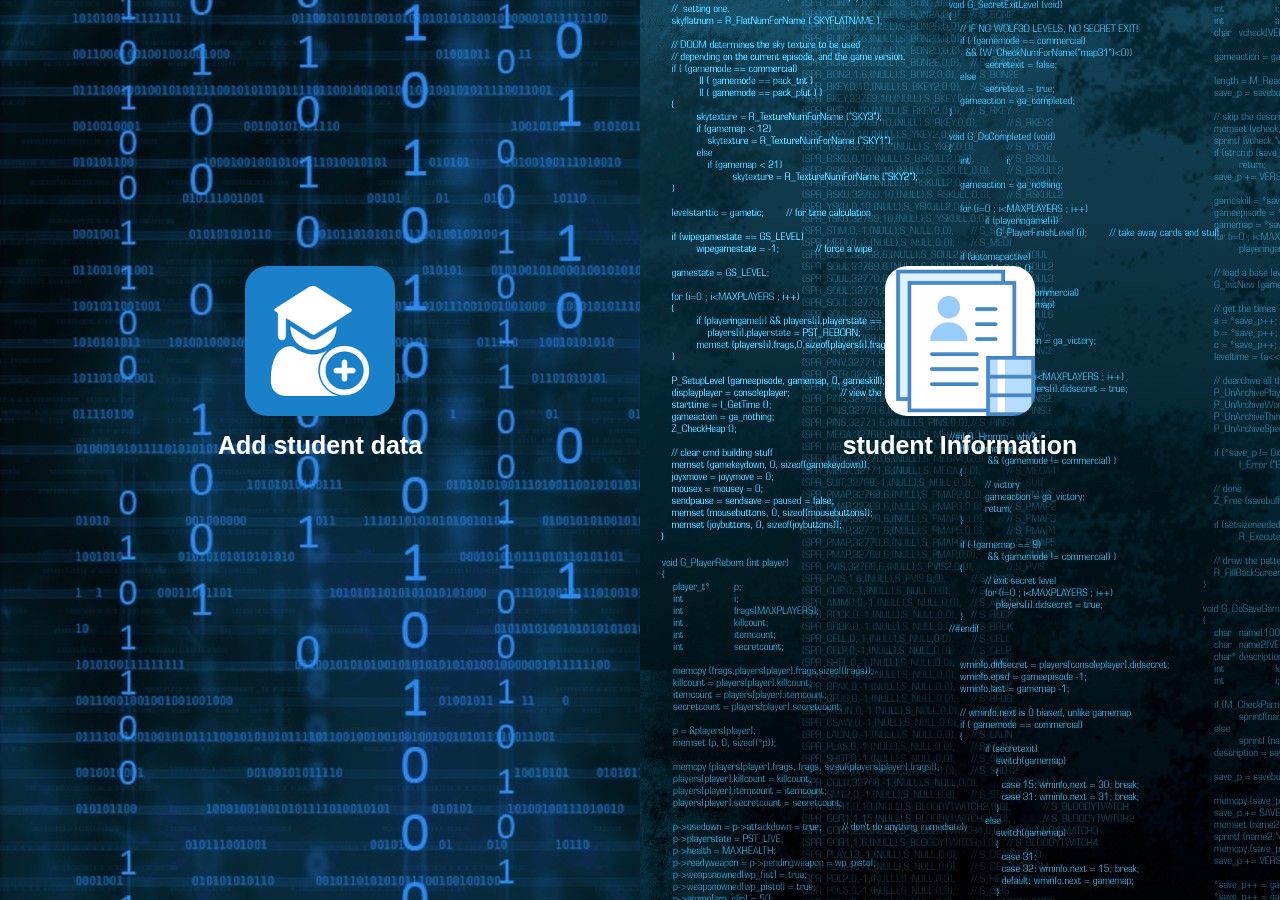
<file: choice.html>
<!DOCTYPE html>
<html lang="en">
<head>
    <meta charset="UTF-8">
    <meta name="viewport" content="width=device-width, initial-scale=1.0">
    <meta http-equiv="X-UA-Compatible" content="ie=edge">
    <link rel="stylesheet" type="text/css" href="css/choose.css">
    <title>choose action</title>
</head>
<body>
    <div class="split left">
        <div class="centered">
         <a href="uploadData.html"> <img src="css/addstud.png" alt="Adding Student Data">
         </a>
       <a href="uploadData.html"><input type="button" class="btn" value="Add student data"></input></a>
        </div>
      </div>
      
      <div class="split right">
        <div class="centered">
         <a href="getdata.html"> <img src="css/studinf.png" alt="student Information"></a>
          <a href="getdata.html"><input type="button" class="btn" value="student Information"></input></a>
        </div>
      </div>
  
   
</body>
</html>
</file>
<file: css/choose.css>
body{
    margin:0;
    padding:0;
    font-family: sans-serif;
}
.split {
    height: 100%;
    width: 50%;
    position: fixed;
    z-index: 1;
    top: 0;
    overflow-x: hidden;
    padding-top: 20px;
  }
  
  .left {
    left: 0;
    background: url(bg.jpg);
  }
  
  .right {
    right: 0;
    background: url(bg3.jpg);
  }
  
  .centered {
    position: absolute;
    top: 40%;
    left: 50%;
    transform: translate(-50%, -50%);
    text-align: center;
  }
  
  .centered img {
    width: 150px;
    border-radius: 15%;
    transition: ease-in-out;
  }
  .centered img:hover{
    width:190px;
    
  }
  .btn
  {
    position: relative;
    border: none;
    outline: none;
    height: 50px;
    font-size: 25px;
    font-weight: bold;
    background: none;
    color:white;
    border-radius: 15px;
    cursor: pointer;
  }
  .btn:hover
  {
    background: blue;
    color:white;

  }
</file>
